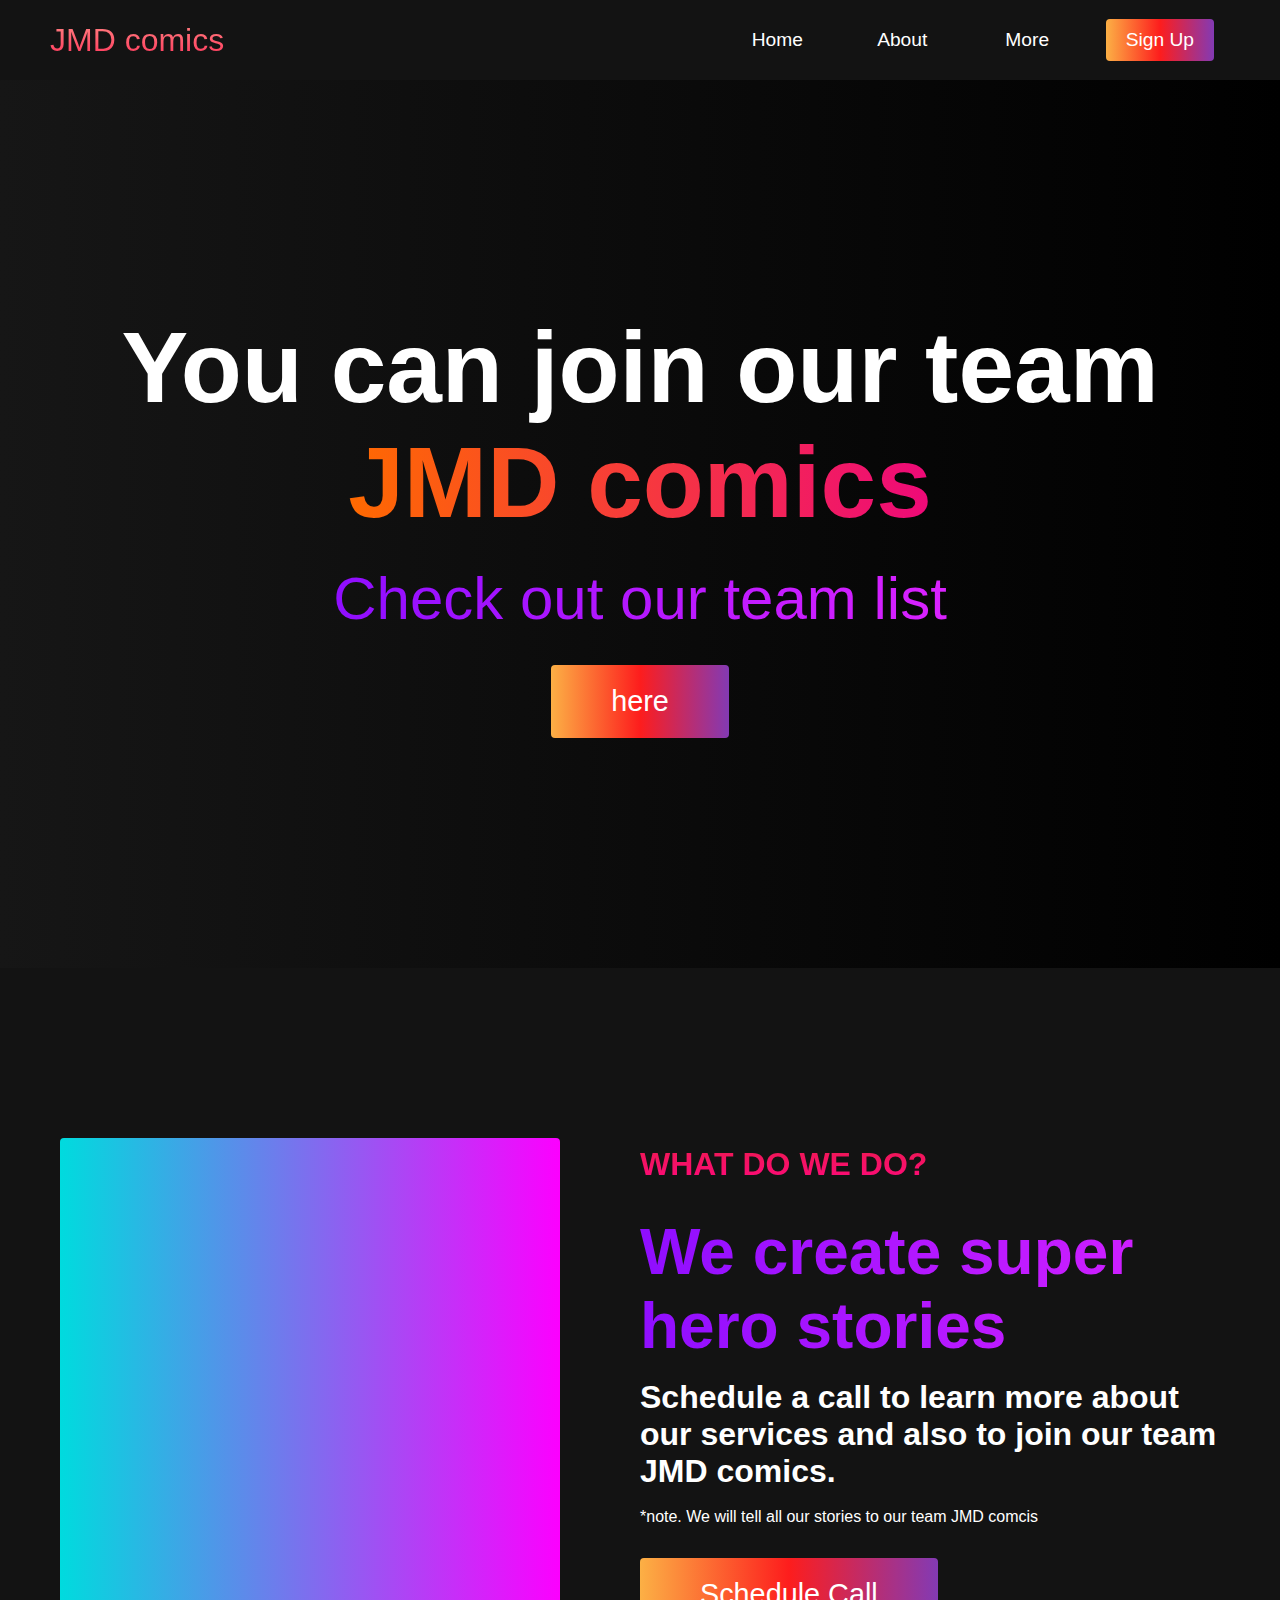
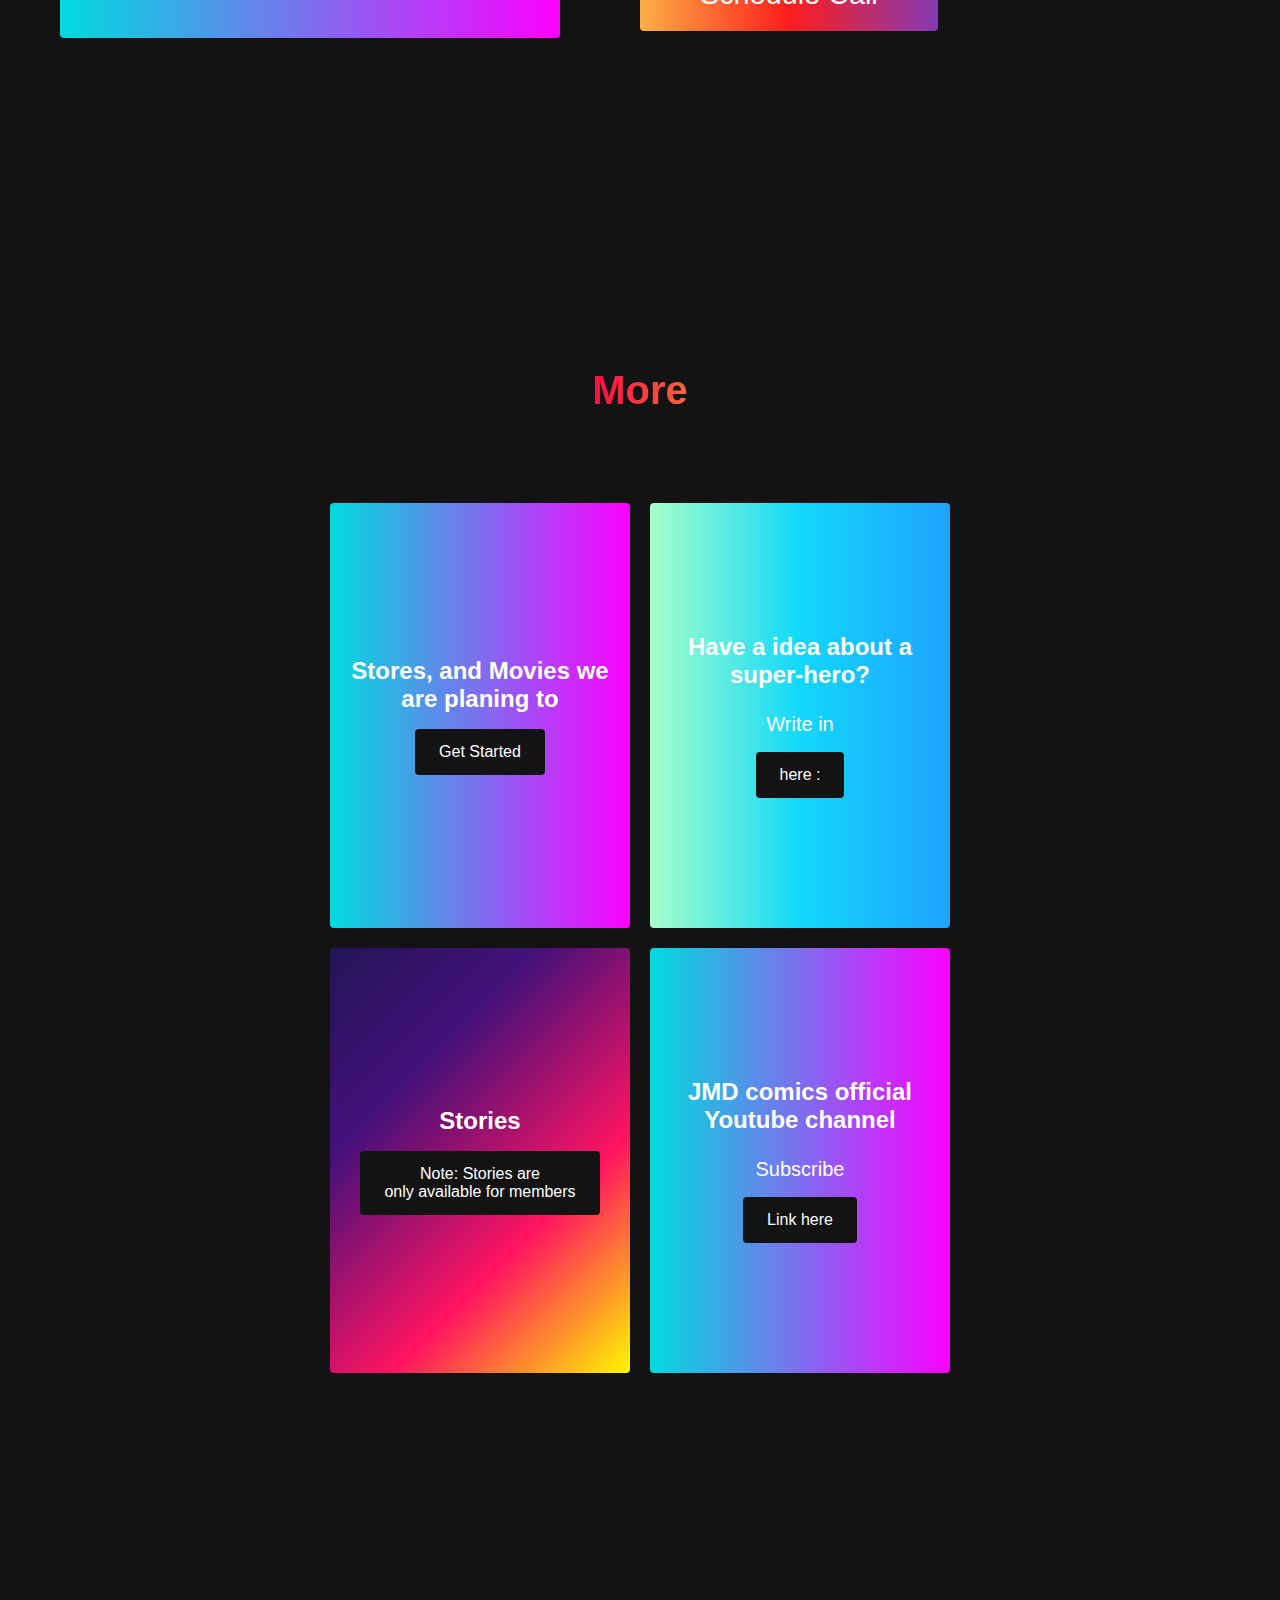
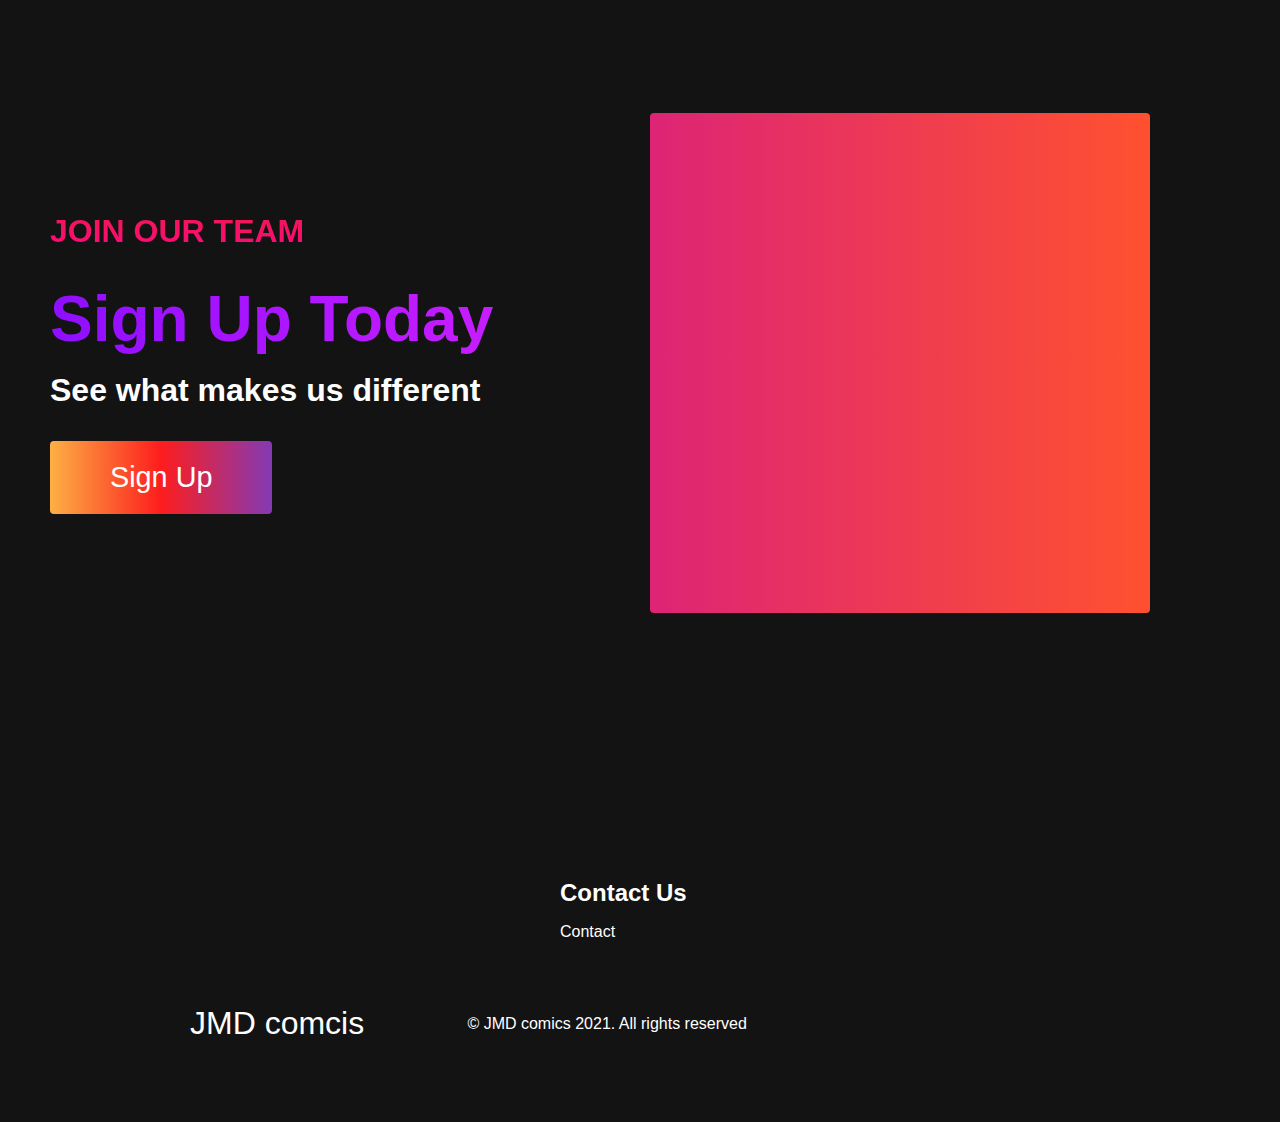
<file: index.html>
<!DOCTYPE html>
<html lang="en">
  <head>
    <script async src="https://pagead2.googlesyndication.com/pagead/js/adsbygoogle.js?client=ca-pub-5188757895193942"
     crossorigin="anonymous"></script>
 
    <meta charset="UTF-8" />
    <meta name="viewport" content="width=device-width, initial-scale=1.0" />
    <title>JMD comics</title>
    <link rel="stylesheet" href="styles.css" />
    <link
      rel="stylesheet"
      href="https://use.fontawesome.com/releases/v5.14.0/css/all.css"
      integrity="sha384-HzLeBuhoNPvSl5KYnjx0BT+WB0QEEqLprO+NBkkk5gbc67FTaL7XIGa2w1L0Xbgc"
      crossorigin="anonymous"
    />
  </head>
  <body>
    <!-- Navbar Section -->
    <nav class="navbar">
      <div class="navbar__container">
        <a href="#home" id="navbar__logo">JMD comics</a>
        <div class="navbar__toggle" id="mobile-menu">
          <span class="bar"></span> <span class="bar"></span>
          <span class="bar"></span>
        </div>
        <ul class="navbar__menu">
          <li class="navbar__item">
            <a href="#home" class="navbar__links" id="home-page">Home</a>
          </li>
          <li class="navbar__item">
            <a href="#about" class="navbar__links" id="about-page">About</a>
          </li>
          <li class="navbar__item">
            <a href="#services" class="navbar__links" id="services-page"
              >More</a
            >
          </li>
          <li class="navbar__btn">
            <a href="#sign-up" class="button" id="signup">Sign Up</a>
          </li>
        </ul>
      </div>
    </nav>

    <!-- Hero Section -->
    <div class="hero" id="home">
      <div class="hero__container">
        <h1 class="hero__heading">You can join our team <span>JMD comics</span></h1>
        <p class="hero__description">Check out our team list</p>
        <button class="main__btn"><a href="list1.html">here</a></button>
      </div>
    </div>

    <!-- About Section -->
    <div class="main" id="about">
      <div class="main__container">
        <div class="main__img--container">
          <div class="main__img--card"><i class="fas fa-layer-group"></i></div>
        </div>
        <div class="main__content">
          <h1>What do we do?</h1>
          <h2>We create super hero stories</h2>
          <p>Schedule a call to learn more about our services and also to join our team JMD comics.  </p>
           <br> *note. We will tell all our stories to our team JMD comcis
          <button class="main__btn"><a href="Schedule/CallSchedule.html">Schedule Call</a></button>
        </div>
      </div>
    </div>

    <!-- Services Section -->
    <div class="services" id="services">
      <h1>More</h1>
      <div class="services__wrapper">
        <div class="services__card">
          <h2>Stores, and Movies we are planing to</h2>
          <div class="services__btn"><a href="movieslist.html"><button> Get Started</button></a></div>
        </div>
        <div class="services__card">
          <h2>Have a idea about a super-hero?</h2>
          <p>Write in </p>
          <div class="services__btn"><a href="index1.html"><button>here :</button></a></div>
        </div>
        <div class="services__card">
          <h2>Stories</h2>
          <div class="services__btn"><a href="stories/Bat_solute_4_ROB/inde1.html"><button>Note: Stories are <br> only available for members </button></a></div>
        </div>
        <div class="services__card">
          <h2>JMD comics official Youtube channel</h2>
          <p>Subscribe</p>
          <div class="services__btn"><a href="https://www.youtube.com/channel/UC9Oqo-scGWzJEYePQoH3SpA"><button>Link here</button></a></div>
        </div>
      </div>
    </div>

    <!-- Features Section -->
    <div class="main" id="sign-up">
      <div class="main__container">
        <div class="main__content">
          <h1>Join Our Team</h1>
          <h2>Sign Up Today</h2>
          <p>See what makes us different</p>
          <button class="main__btn"><a href="index2.html">Sign Up</a></button>
        </div>
        <div class="main__img--container">
          <div class="main__img--card" id="card-2">
            <i class="fas fa-users"></i>
          </div>
        </div>
      </div>
    </div>

    <!-- Footer Section -->
    <div class="footer__container">
      <div class="footer__links">
        <div class="footer__link--wrapper">
          <div class="footer__link--items">
            <h2>Contact Us</h2>
      
            <a href="u-n.html">Contact</a>
            
          </div>
        </div>
      </div>
      <section class="social__media">
        <div class="social__media--wrap">
          <div class="footer__logo">
            <a href="#" id="footer__logo">JMD comcis</a>
          </div>
          <p class="website__rights">© JMD comics 2021. All rights reserved</p>
          <div class="social__icons">
            <a href="https://www.facebook.com/profile.php?id=100074126328949" class="social__icon--link" target="_blank"
              ><i class="fab fa-facebook"></i
            ></a>
            <a href="https://www.instagram.com/mdcomicsmohandatta/" class="social__icon--link"
              ><i class="fab fa-instagram"></i
            ></a>
            <a href="https://www.youtube.com/channel/UC9Oqo-scGWzJEYePQoH3SpA" class="social__icon--link"
              ><i class="fab fa-youtube"></i
            ></a>
            <a href="https://twitter.com/Mohandatta_" class="social__icon--link"
              ><i class="fab fa-twitter"></i
            ></a>
          </div>
        </div>
      </section>
    </div>

    <script src="app.js"></script>
  </body>
</html>
</file>
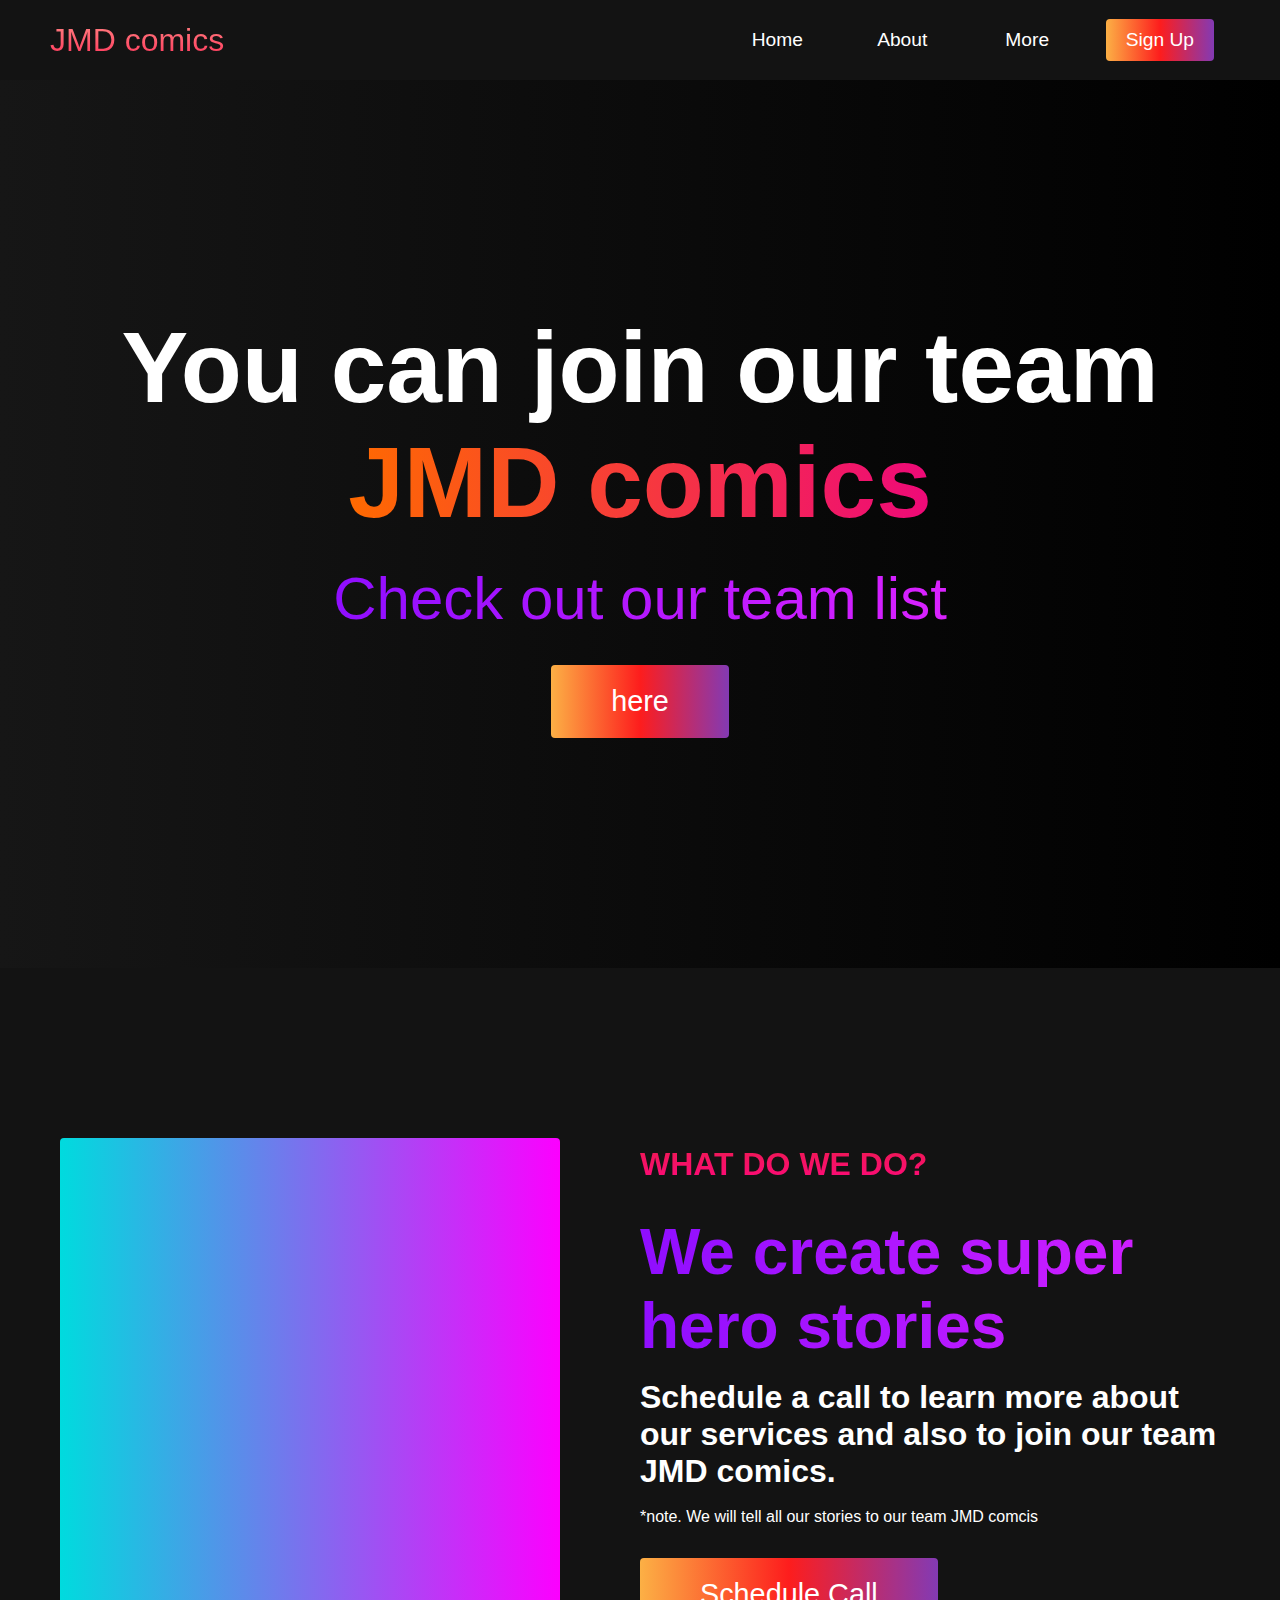
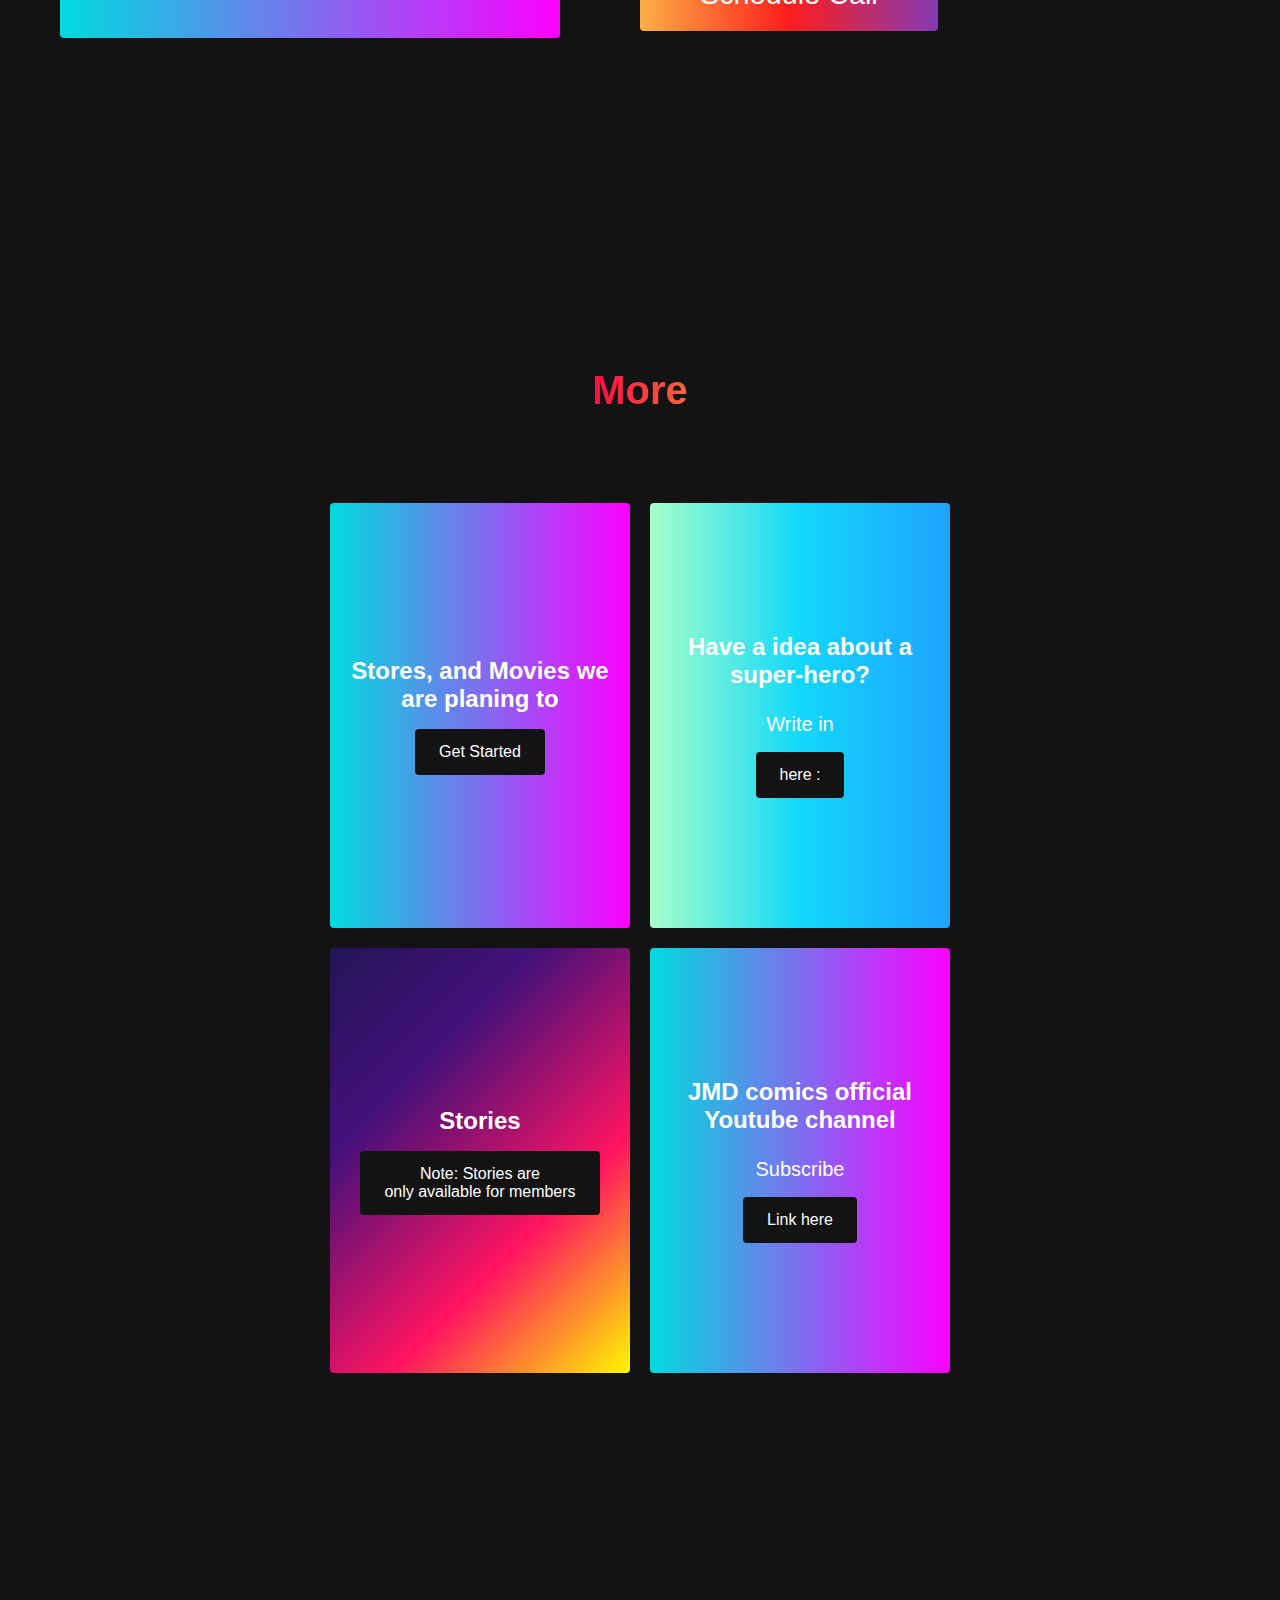
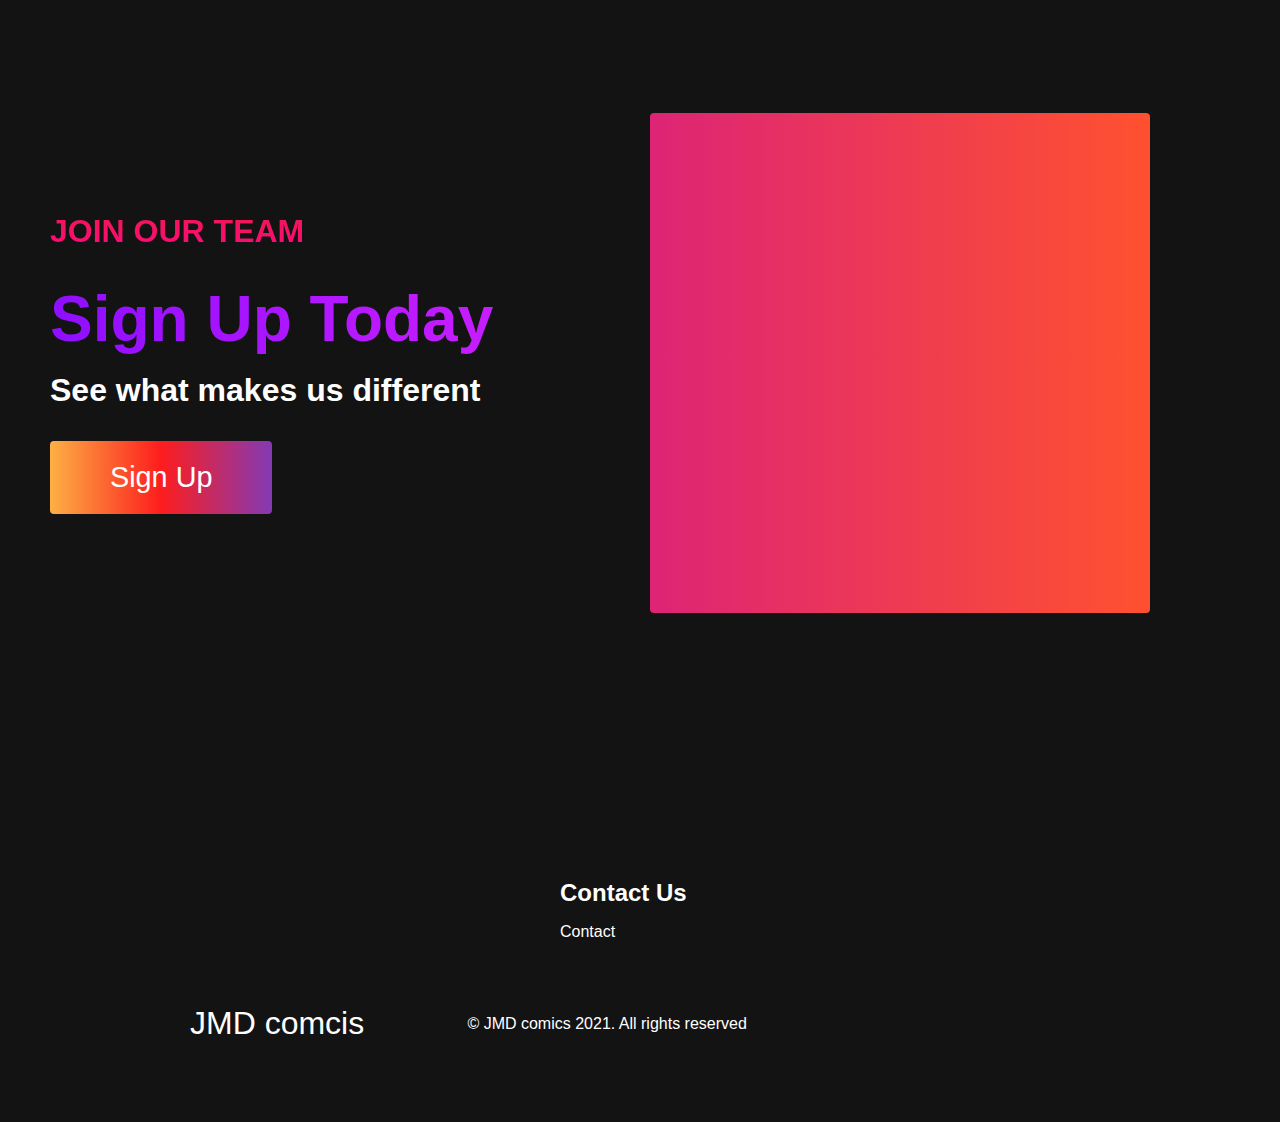
<file: MD comics/index.html>
<!DOCTYPE html>
<html lang="en">
  <head>
    <meta charset="UTF-8" />
    <meta name="viewport" content="width=device-width, initial-scale=1.0" />
    <title>JMD comics</title>
    <link rel="stylesheet" href="styles.css" />
    <link
      rel="stylesheet"
      href="https://use.fontawesome.com/releases/v5.14.0/css/all.css"
      integrity="sha384-HzLeBuhoNPvSl5KYnjx0BT+WB0QEEqLprO+NBkkk5gbc67FTaL7XIGa2w1L0Xbgc"
      crossorigin="anonymous"
    />
  </head>
  <body>
    <!-- Navbar Section -->
    <nav class="navbar">
      <div class="navbar__container">
        <a href="#home" id="navbar__logo">JMD comics</a>
        <div class="navbar__toggle" id="mobile-menu">
          <span class="bar"></span> <span class="bar"></span>
          <span class="bar"></span>
        </div>
        <ul class="navbar__menu">
          <li class="navbar__item">
            <a href="#home" class="navbar__links" id="home-page">Home</a>
          </li>
          <li class="navbar__item">
            <a href="#about" class="navbar__links" id="about-page">About</a>
          </li>
          <li class="navbar__item">
            <a href="#services" class="navbar__links" id="services-page"
              >More</a
            >
          </li>
          <li class="navbar__btn">
            <a href="#sign-up" class="button" id="signup">Sign Up</a>
          </li>
        </ul>
      </div>
    </nav>

    <!-- Hero Section -->
    <div class="hero" id="home">
      <div class="hero__container">
        <h1 class="hero__heading">You can join our team <span>JMD comics</span></h1>
        <p class="hero__description">Check out our team list</p>
        <button class="main__btn"><a href="list1.html">here</a></button>
      </div>
    </div>

    <!-- About Section -->
    <div class="main" id="about">
      <div class="main__container">
        <div class="main__img--container">
          <div class="main__img--card"><i class="fas fa-layer-group"></i></div>
        </div>
        <div class="main__content">
          <h1>What do we do?</h1>
          <h2>We create super hero stories</h2>
          <p>Schedule a call to learn more about our services and also to join our team JMD comics.  </p>
           <br> *note. We will tell all our stories to our team JMD comcis
          <button class="main__btn"><a href="Schedule/CallSchedule.html">Schedule Call</a></button>
        </div>
      </div>
    </div>

    <!-- Services Section -->
    <div class="services" id="services">
      <h1>More</h1>
      <div class="services__wrapper">
        <div class="services__card">
          <h2>Stores, and Movies we are planing to</h2>
          <div class="services__btn"><a href="movieslist.html"><button> Get Started</button></a></div>
        </div>
        <div class="services__card">
          <h2>Have a idea about a super-hero?</h2>
          <p>Write in </p>
          <div class="services__btn"><a href="index1.html"><button>here :</button></a></div>
        </div>
        <div class="services__card">
          <h2>Stories</h2>
          <div class="services__btn"><a href="stories/Bat_solute_4_ROB/inde1.html"><button>Note: Stories are <br> only available for members </button></a></div>
        </div>
        <div class="services__card">
          <h2>JMD comics official Youtube channel</h2>
          <p>Subscribe</p>
          <div class="services__btn"><a href="https://www.youtube.com/channel/UC9Oqo-scGWzJEYePQoH3SpA"><button>Link here</button></a></div>
        </div>
      </div>
    </div>

    <!-- Features Section -->
    <div class="main" id="sign-up">
      <div class="main__container">
        <div class="main__content">
          <h1>Join Our Team</h1>
          <h2>Sign Up Today</h2>
          <p>See what makes us different</p>
          <button class="main__btn"><a href="index2.html">Sign Up</a></button>
        </div>
        <div class="main__img--container">
          <div class="main__img--card" id="card-2">
            <i class="fas fa-users"></i>
          </div>
        </div>
      </div>
    </div>

    <!-- Footer Section -->
    <div class="footer__container">
      <div class="footer__links">
        <div class="footer__link--wrapper">
          <div class="footer__link--items">
            <h2>Contact Us</h2>
            <a href="u-n.html">Contact</a>
            
          </div>
        </div>
      </div>
      <section class="social__media">
        <div class="social__media--wrap">
          <div class="footer__logo">
            <a href="#" id="footer__logo">JMD comcis</a>
          </div>
          <p class="website__rights">© JMD comics 2021. All rights reserved</p>
          <div class="social__icons">
            <a href="https://www.facebook.com/profile.php?id=100074126328949" class="social__icon--link" target="_blank"
              ><i class="fab fa-facebook"></i
            ></a>
            <a href="https://www.instagram.com/mdcomicsmohandatta/" class="social__icon--link"
              ><i class="fab fa-instagram"></i
            ></a>
            <a href="https://www.youtube.com/channel/UC9Oqo-scGWzJEYePQoH3SpA" class="social__icon--link"
              ><i class="fab fa-youtube"></i
            ></a>
            <a href="https://twitter.com/Mohandatta_" class="social__icon--link"
              ><i class="fab fa-twitter"></i
            ></a>
          </div>
        </div>
      </section>
    </div>

    <script src="app.js"></script>
  </body>
</html>
</file>
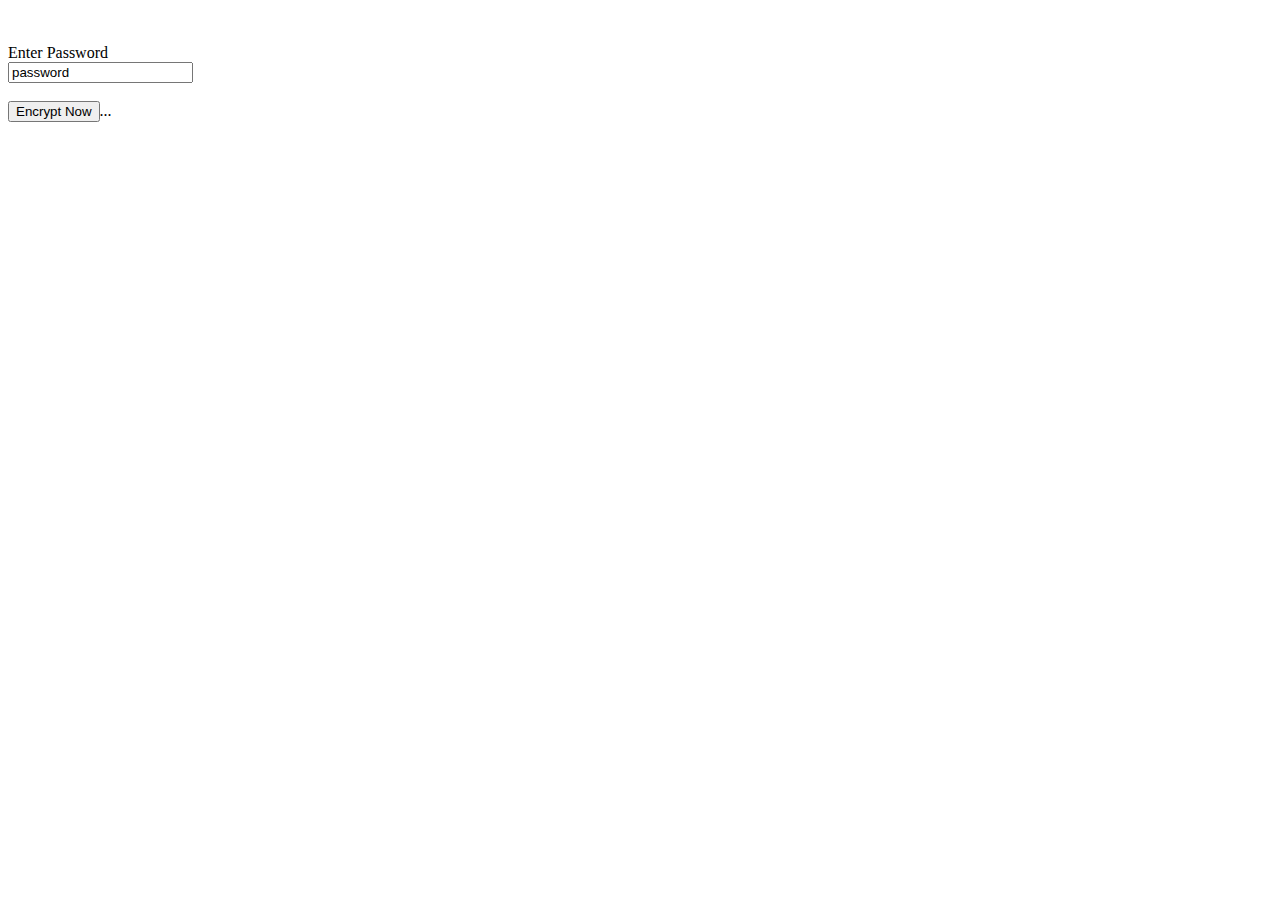
<file: code.html>
<html>
    <HEAD>
        <SCRIPT language="JavaScript">
        hide
        
        var password;
        var pass1="techgeekshan";
        
        password=alert("Please enter your password to view this page!',' ");
        
        if (password==pass1)
          alert('Password Correct! Click OK to enter!');
        else
           {
            window.location="http://youtube.com/techgeekshan";
            }
        </SCRIPT>
        </HEAD>
    <body>
<br><br>Enter Password<br>
<input name=password value='password' size=20>
<br><br><input type=submit name=submit value='Encrypt Now'>...
    </body>
</html>
</file>
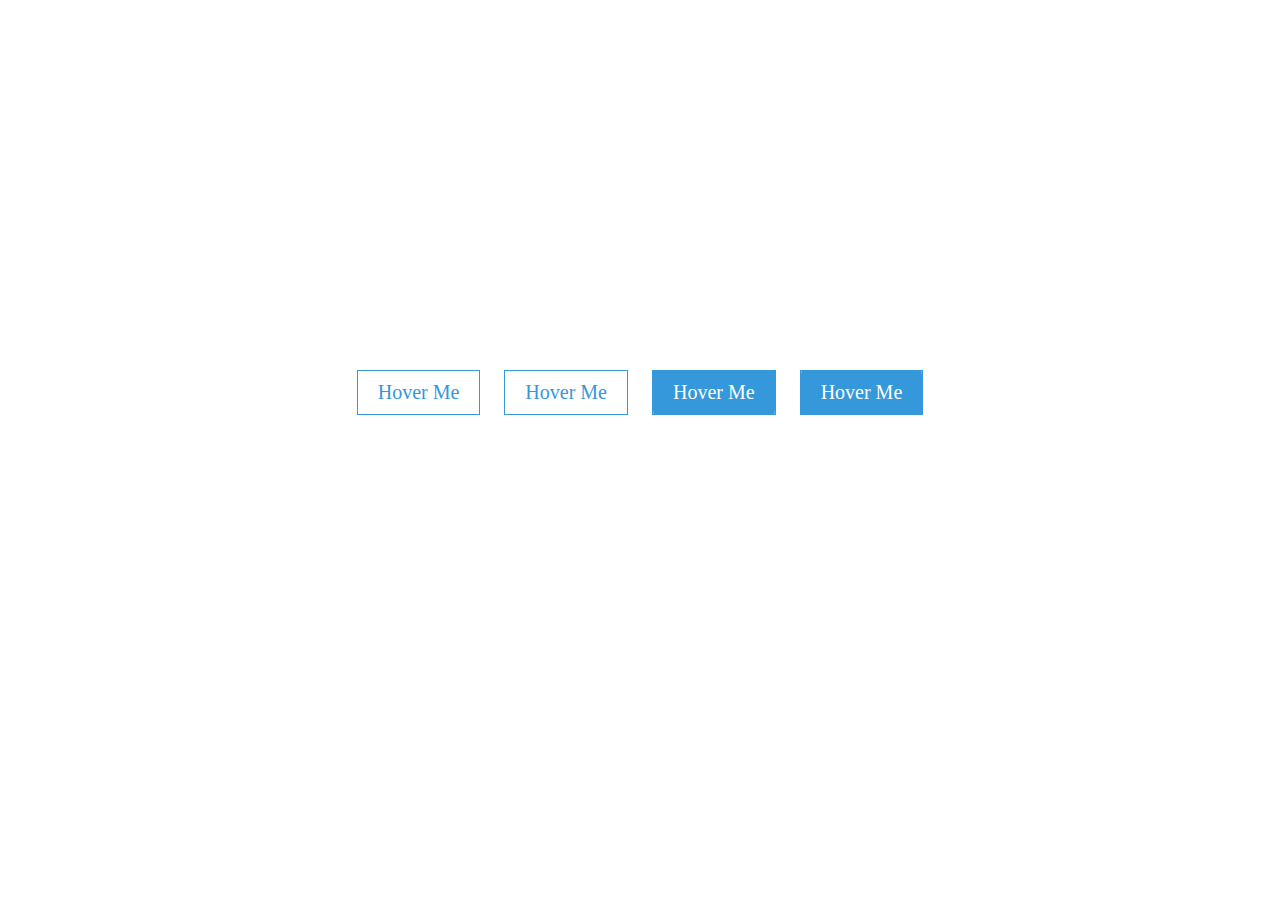
<file: inde123.html>
<!DOCTYPE html>
<html lang="en" dir="ltr">
  <head>
    <meta charset="utf-8">
    <title></title>
    <link rel="stylesheet" href="stylee3.css">
  </head>
  <body>
<div class="container">
  <button class="btn btn1">Hover Me</button>
  <button class="btn btn2">Hover Me</button>
  <button class="btn btn3">Hover Me</button>
  <button class="btn btn4">Hover Me</button>
</div>
  </body>
</html>
</file>
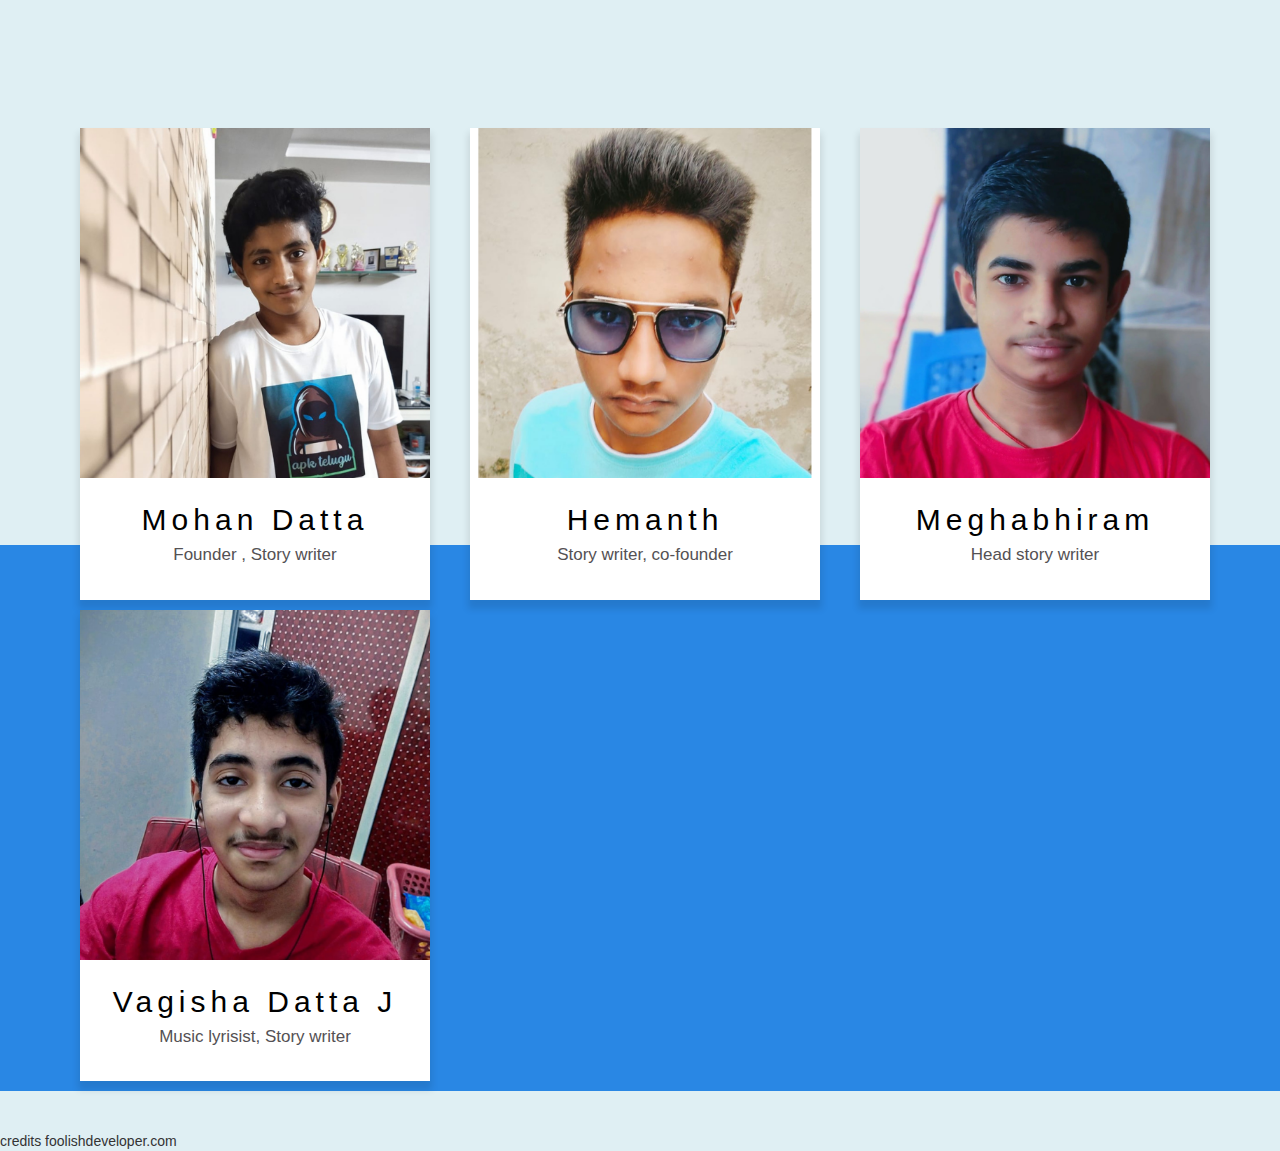
<file: list1.html>
<!DOCTYPE html>
<html lang="en">
<head>
  <meta charset="UTF-8">
  <meta name="viewport" content="width=device-width, initial-scale=1.0">
  <meta http-equiv="X-UA-Compatible" content="ie=edge">
  <title>Our Team Section</title>
  <link rel="stylesheet" href="https://cdnjs.cloudflare.com/ajax/libs/twitter-bootstrap/3.3.7/css/bootstrap.min.css">
  <link rel="stylesheet" href="https://stackpath.bootstrapcdn.com/font-awesome/4.7.0/css/font-awesome.min.css">
<style>
  body{
    height:100vh;
    background: linear-gradient(
        to bottom,
         #dfeff3 50%,
        #2987e4 50%
    );

}
.team-area{
    padding-top: 10%;
}
.single-team{
  box-shadow:0px 7px 7px 2px rgba(0,0,0,0.1);
    background-color: white;
    margin-bottom: 10px;
  margin-left:10px;
 
}
.single-team:hover .social{
    cursor: pointer;
    opacity: 1;
    transform: rotateY(0deg) scale(1, 1);
}
.img-area{
    overflow: hidden;
    position: relative;
}
.img-area img{
    width: 100%;
}
.img-area:hover img{
    transform: scale(1.2)
}
.img-area img{
    transition: all 0.4s ease 0s;
}
@media (max-width: 768px){
    .img-area img{
        display: inline-block;
    }
}
.img-area .social{
    background-color: rgba(0,0,0,0.7);
    position: absolute;
    text-align: center;
    height: 100%;
    width: 100%;
    left: 0;
    top: 0;
    opacity: 0;
    transition: .5s;
    transform: rotateY(180deg) scale(0.5, 0.5);
}
.img-area .social ul{
    text-align: center;
    position: relative;
    top: 175px;
}
.img-area .social ul li a{
    border: 1px solid #fff;
    color: #fff;
    display: block;
    font-size: 20px;
    height: 40px;
    width: 40px;
    line-height: 40px;
    text-align: center;
}
.img-area .social ul li a:hover{
    background-color: #fff;
    color: #000;
    border: 1px solid transparent;
}
.img-text{
    padding: 25px;
    color: black;
    text-align: center;
}
.img-text h4{
    margin: 0 0 5px;
    font-size: 30px;
   font-family: sans-serif;
    letter-spacing: 5px;
}
.img-text h5{
    font-size: 17px;
    color: #545154

}


  </style>
</head>
<body>
 <div class="team-area">
  <div class="container">
    <div class="row">
      <div class="col-md-4 col-sm-6 col-xs-12">
        <div class="single-team">
          <div class="img-area">
            <img src="Images/Untitled design.png" class="img-responsive" alt="">
            <div class="social">
              <ul class="list-inline">
                <li><a href="https://www.facebook.com/profile.php?id=100074126328949"><i class="fa fa-facebook"></i></a></li>
                <li><a href="https://twitter.com/Mohandatta_"><i class="fa fa-twitter"></i></a></li>
                <li><a href="https://www.instagram.com/mdcomicsmohandatta/"><i class="fa fa-instagram"></i></a></li>
                <li><a href="https://www.youtube.com/channel/UC9Oqo-scGWzJEYePQoH3SpA"><i class="fa fa-youtube"></i></a></li>
              </ul>
            </div>
          </div>
          <div class="img-text">
            <h4>Mohan Datta</h4>
            <h5>Founder , Story writer</h5>
          </div>
        </div>
      </div>
            <div class="col-md-4 col-sm-6 col-xs-12">
        <div class="single-team">
          <div class="img-area">
            <img src="Images/hemanth.png" class="img-responsive" alt="">
            <div class="social">
              <ul class="list-inline">
                <li><a href="https://www.instagram.com/hemanth_king999/"><i class="fa fa-instagram"></i></a></li>
              </ul>
            </div>
          </div>
          <div class="img-text">
            <h4>Hemanth</h4>
            <h5>Story writer, co-founder</h5>
          </div>
        </div>
      </div>
      <div class="col-md-4 col-sm-6 col-xs-12">
        <div class="single-team">
          <div class="img-area">
            <img src="Images/Untitled design (2).png" alt="">
            <div class="social">
              <ul class="list-inline">
                <li><a href="https://www.instagram.com/ftggamingfact/"><i class="fa fa-instagram"></i></a></li>
                <li><a href="https://www.youtube.com/channel/UCYX1GBMdvm8bbiadOI6Jo0g/featured"><i class="fa fa-youtube"></i></a></li>
              </ul>
            </div>
          </div>
          <div class="img-text">
            <h4>Meghabhiram</h4>
            <h5>Head story writer</h5>
          </div>
        </div>
      </div>
      <div class="col-md-4 col-sm-6 col-xs-12">
        <div class="single-team">
          <div class="img-area">
            <img src="Images/Untitled design (3).png" class="img-responsive" alt="">
            <div class="social">
              <ul class="list-inline">
                <li><a href="https://www.facebook.com/vagisha.datta"><i class="fa fa-facebook"></i></a></li>
                <li><a href="https://www.instagram.com/datta9_9_19/"><i class="fa fa-instagram"></i></a></li>
                <li><a href="https://www.youtube.com/channel/UC5vylSYJHZ42f0zWb3dMwfA/featured"><i class="fa fa-youtube"></i></a></li>
              </ul>
            </div>
          </div>
          <div class="img-text">
            <h4>Vagisha Datta J</h4>
            <h5>Music lyrisist, Story writer</h5>
          </div>
        </div>
      </div>
    </div>
  </div>
</div> <br><br>credits foolishdeveloper.com
</body>
</html>
</file>
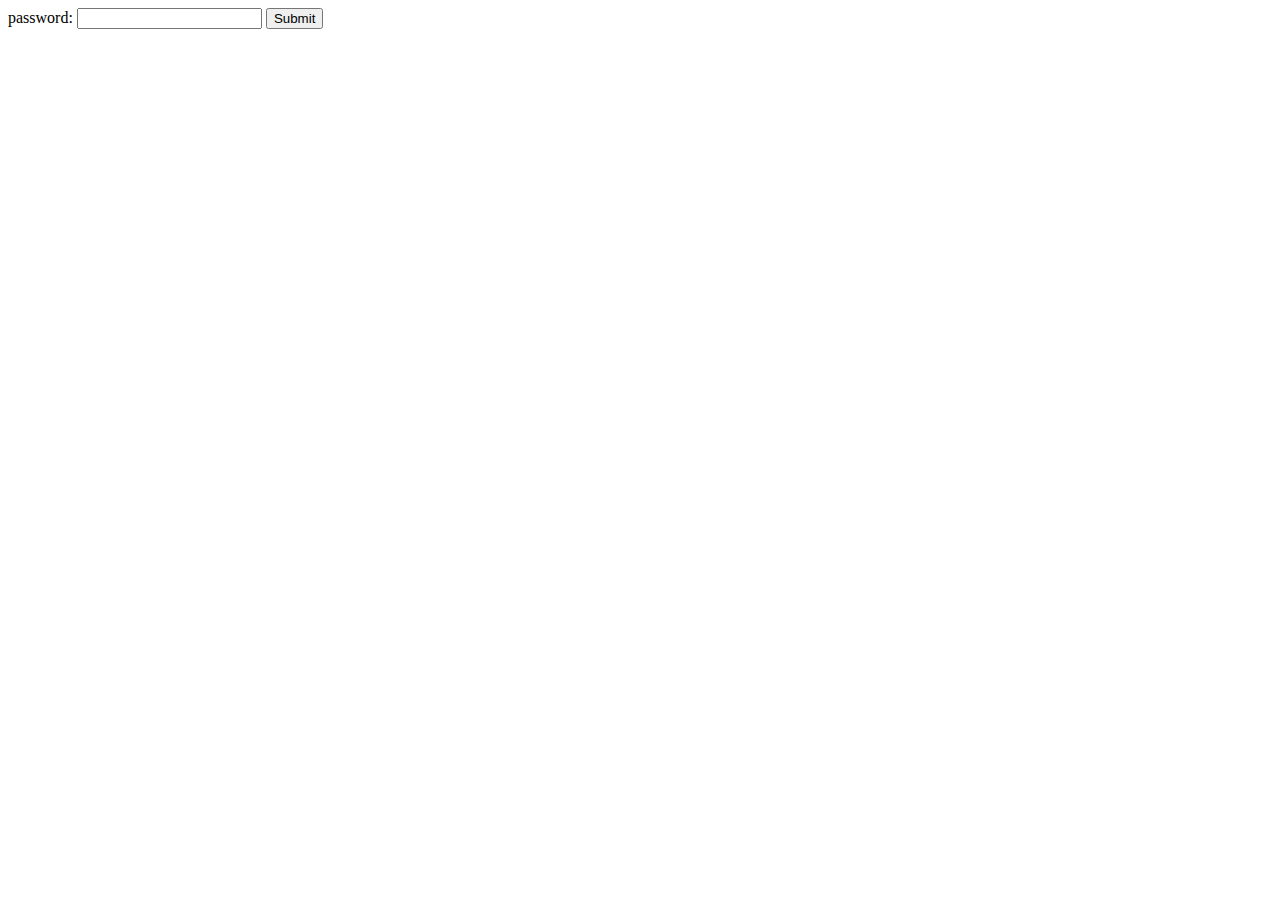
<file: ll.html>
<html>
    <head>
        <title>login</title>
        <HEAD>
            
            </HEAD>
    </head>
    <body>
        <form class="passform" action="inde1.html" onsubmit="return passcheck()">
            password: <input type="password" required id="pass1">
            <input type="submit">
        </form>
    </body>
</html>
</file>
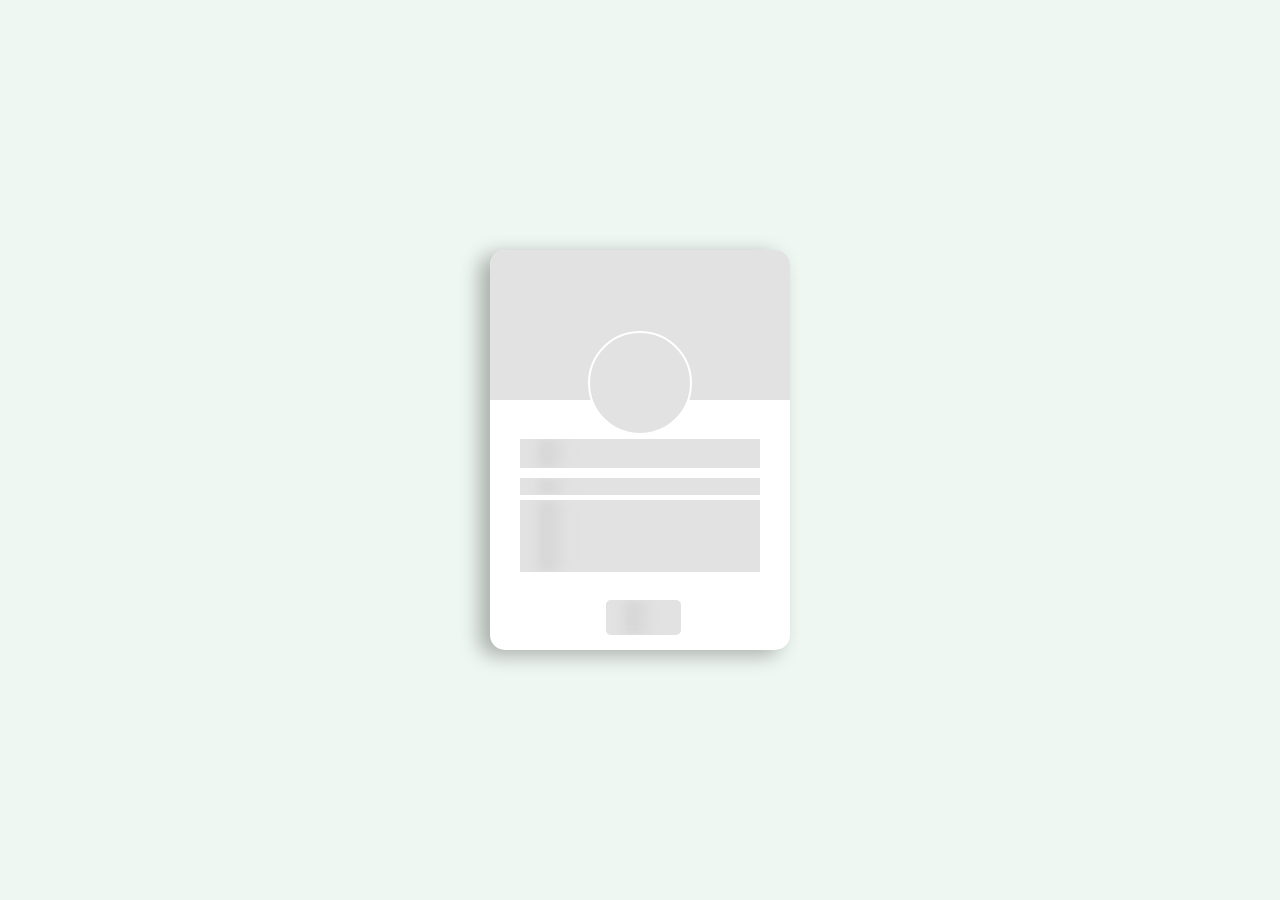
<file: u-n.html>
<!DOCTYPE html>
<html lang="en">
  <!-- Design by foolishdeveloper.com -->
<head>
  <meta charset="UTF-8"> 
  <meta name="viewport" content="width=device-width, initial-scale=1.0">
  <meta http-equiv="X-UA-Compatible" content="ie=edge">
  <title>Contact</title>
  <style media="screen">
    @import url("https://fonts.googleapis.com/css2?family=Lato:wght@300;400;700&display=swap");

* {
  box-sizing: border-box;
  margin: 0;
  padding: 0;
}

body {
  display: flex;
  align-items: center;
  justify-content: center;
  height: 100vh;
  background: #eff7f2;
  font-family: "Lato", sans-serif;
}

.user-card {
  width: 300px;
  height: 400px;
  box-shadow: -10px 5px 20px rgba(0, 0, 0, 0.3);
  border-radius: 15px;
  overflow: hidden;
  background: white;
  display: flex;
  flex-direction: column;
  align-items: center;
  justify-content: space-between;
  transition: box-shadow 0.2s ease-in;
  cursor: pointer;
}

.user-card:hover {
  box-shadow: -10px 10px 20px rgba(0, 0, 0, 0.4);
}

.user-card .user-cover {
  height: 150px;
  width: 100%;
  position: relative;
  background-image: url(https://images.pexels.com/photos/5969/wood-nature-forest-bridge.jpg?w=1260&h=750&dpr=2&auto=compress&cs=tinysrgb);
  background-position: center;
  background-size: cover;
}

.user-card .user-cover .user-avatar {
  position: absolute;
  width: 100px;
  height: 100px;
  border-radius: 50%;
  left: 0;
  right: 0;
  margin: auto;
  bottom: -35px;
  border: 2px solid #fff;
}

.user-card .user-details {
  text-align: center;
  margin-top: 35px;
  margin-bottom: 25px;
  width: 80%;
}

.user-card .user-details .user-name {
  margin-bottom: 10px;
  font-size: 24px;
  font-weight: 600;
}

.user-card .user-details .user-email {
  font-size: 14px;
  color: #0f5fc0;
  font-weight: 500;
}
.user-card .user-details .user-text{
  margin-top: 5px;
  font-size: 15px;
  color: #666;
}
.user-card .contact-user {
  margin-bottom: 15px;
  height: 35px;
  width: 110%;
  border: 0;
  color: white;
  font-weight: bold;
  background: #035f7d;
  letter-spacing: 0.5px;
  border-radius: 5px;
  cursor: pointer;
}

/* Skeleton */

/* Static Skeleton */

.user-card.skeleton .user-cover {
  background: #e2e2e2;
}

.user-card.skeleton .user-cover .user-avatar {
  display: none;
}

.user-card.skeleton .user-cover::after {
  content: "";
  position: absolute;
  width: 100px;
  height: 100px;
  border-radius: 50%;
  left: 0;
  right: 0;
  margin: auto;
  bottom: -35px;
  border: 2px solid #fff;
  z-index: 10;
  background: #e2e2e2;
}

/* Animated Skeleton */

.user-card.skeleton .hide-text {
  background: #e2e2e2;
  color: transparent;
  position: relative;
  overflow: hidden;
}

.user-card.skeleton .hide-text::before {
  content: "";
  position: absolute;
  left: 0%;
  top: 0;
  height: 100%;
  width: 50px;
  background: linear-gradient(to right, #e2e2e2 25%, #d5d5d5 50%, #e2e2e2 100%);
  animation-name: gradient-animation;
  animation-duration: 2s;
  animation-iteration-count: infinite;
  filter: blur(5px);
}

@keyframes gradient-animation {
  from {
    left: 0%;
  }
  to {
    left: 100%;
  }
}

  </style>
</head>
<body>
  <div class="user-card skeleton">
    <div class="user-cover">

      <img class="user-avatar" src="Images/Untitled design (1).png" alt="user profile image" />
    </div>
    <div class="user-details">
      <div class="user-name hide-text">Mohan Datta</div>
      <div class="user-email hide-text">C.E.O</div>
      <div class="user-text hide-text">Hi. I am mohan datta. The founder of JMD comics. You can Join us by contact me. By clicking this button, You could schedule a call with me.  </div>
    </div>
  <a href="schedule/CallSchedule.html"><button class="contact-user hide-text">CONTACT</button></a>
  </div>
  <script type="text/javascript">
const $el = document.querySelector(".user-card");

// Loading finished
setTimeout(() => {
  $el.classList.remove("skeleton");
  $el
    .querySelectorAll(".hide-text")
    .forEach((el) => el.classList.remove("hide-text"));
}, 3000);
  </script>
</body>
</html>
</file>
<file: styles.css>
* {
  box-sizing: border-box;
  margin: 0;
  padding: 0;
  font-family: 'Kumbh Sans', sans-serif;
  scroll-behavior: smooth;
}

.navbar {
  background: #131313;
  height: 80px;
  display: flex;
  justify-content: center;
  align-items: center;
  font-size: 1.2rem;
  position: sticky;
  top: 0;
  z-index: 999;
}

.navbar__container {
  display: flex;
  justify-content: space-between;
  height: 80px;
  z-index: 1;
  width: 100%;
  max-width: 1300px;
  margin: 0 auto;
  padding: 0 50px;
}

#navbar__logo {
  background-color: #ff8177;
  background-image: linear-gradient(to top, #ff0844 0%, #ffb199 100%);
  background-size: 100%;
  -webkit-background-clip: text;
  -moz-background-clip: text;
  -webkit-text-fill-color: transparent;
  -moz-text-fill-color: transparent;
  display: flex;
  align-items: center;
  cursor: pointer;
  text-decoration: none;
  font-size: 2rem;
}

.navbar__menu {
  display: flex;
  align-items: center;
  list-style: none;
}

.navbar__item {
  height: 80px;
}

.navbar__links {
  color: #fff;
  display: flex;
  align-items: center;
  justify-content: center;
  width: 125px;
  text-decoration: none;
  height: 100%;
  transition: all 0.3s ease;
}

.navbar__btn {
  display: flex;
  justify-content: center;
  align-items: center;
  padding: 0 1rem;
  width: 100%;
}

.button {
  display: flex;
  justify-content: center;
  align-items: center;
  text-decoration: none;
  padding: 10px 20px;
  height: 100%;
  width: 100%;
  border: none;
  outline: none;
  border-radius: 4px;
  background: #833ab4;
  background: -webkit-linear-gradient(to right, #fcb045, #fd1d1d, #833ab4);
  background: linear-gradient(to right, #fcb045, #fd1d1d, #833ab4);
  color: #fff;
  transition: all 0.3s ease;
}

.navbar__links:hover {
  color: #9518fc;
  transition: all 0.3s ease;
}

@media screen and (max-width: 960px) {
  .navbar__container {
    display: flex;
    justify-content: space-between;
    height: 80px;
    z-index: 1;
    width: 100%;
    max-width: 1300px;
    padding: 0;
  }

  .navbar__menu {
    display: grid;
    grid-template-columns: auto;
    margin: 0;
    width: 100%;
    position: absolute;
    top: -1000px;
    opacity: 1;
    transition: all 0.5s ease;
    z-index: -1;
  }

  .navbar__menu.active {
    background: #131313;
    top: 100%;
    opacity: 1;
    transition: all 0.5s ease;
    z-index: 99;
    height: 60vh;
    font-size: 1.6rem;
  }

  #navbar__logo {
    padding-left: 25px;
  }

  .navbar__toggle .bar {
    width: 25px;
    height: 3px;
    margin: 5px auto;
    transition: all 0.3s ease-in-out;
    background: #fff;
  }

  .navbar__item {
    width: 100%;
  }

  .navbar__links {
    text-align: center;
    padding: 2rem;
    width: 100%;
    display: table;
  }

  .navbar__btn {
    padding-bottom: 2rem;
  }

  .button {
    display: flex;
    justify-content: center;
    align-items: center;
    width: 80%;
    height: 80px;
    margin: 0;
  }

  #mobile-menu {
    position: absolute;
    top: 20%;
    right: 5%;
    transform: translate(5%, 20%);
  }

  .navbar__toggle .bar {
    display: block;
    cursor: pointer;
  }

  #mobile-menu.is-active .bar:nth-child(2) {
    opacity: 0;
  }

  #mobile-menu.is-active .bar:nth-child(1) {
    transform: translateY(8px) rotate(45deg);
  }

  #mobile-menu.is-active .bar:nth-child(3) {
    transform: translateY(-8px) rotate(-45deg);
  }
}

/* Hero Section */
.hero {
  background: #000000;
  background: linear-gradient(to right, #161616, #000000);
  padding: 200px 0;
}

.hero__container {
  display: flex;
  flex-direction: column;
  justify-content: center;
  align-items: center;
  max-width: 1200px;
  margin: 0 auto;
  height: 90%;
  text-align: center;
  padding: 30px;
}

.hero__heading {
  font-size: 100px;
  margin-bottom: 24px;
  color: #fff;
}

.hero__heading span {
  background: #ee0979; /* fallback for old browsers */
  background: -webkit-linear-gradient(
    to right,
    #ff6a00,
    #ee0979
  ); /* Chrome 10-25, Safari 5.1-6 */
  background: linear-gradient(
    to right,
    #ff6a00,
    #ee0979
  ); /* W3C, IE 10+/ Edge, Firefox 16+, Chrome 26+, Opera 12+, Safari 7+ */
  background-size: 100%;
  -webkit-background-clip: text;
  -moz-background-clip: text;
  -webkit-text-fill-color: transparent;
  -mo-text-fill-color: transparent;
}

.hero__description {
  font-size: 60px;
  background: #da22ff; /* fallback for old browsers */
  background: -webkit-linear-gradient(
    to right,
    #9114ff,
    #da22ff
  ); /* Chrome 10-25, Safari 5.1-6 */
  background: linear-gradient(
    to right,
    #8f0eff,
    #da22ff
  ); /* W3C, IE 10+/ Edge, Firefox 16+, Chrome 26+, Opera 12+, Safari 7+ */
  background-size: 100%;
  -webkit-background-clip: text;
  -moz-background-clip: text;
  -webkit-text-fill-color: transparent;
  -moz-text-fill-color: transparent;
}

.highlight {
  border-bottom: 4px solid rgb(132, 0, 255);
}

@media screen and (max-width: 768px) {
  .hero__heading {
    font-size: 60px;
  }

  .hero__description {
    font-size: 40px;
  }
}

/* About Section */
.main {
  background-color: #131313;
  padding: 10rem 0;
}

.main__container {
  display: grid;
  grid-template-columns: 1fr 1fr;
  align-items: center;
  justify-content: center;
  margin: 0 auto;
  height: 90%;
  z-index: 1;
  width: 100%;
  max-width: 1300px;
  padding: 0 50px;
}

.main__content {
  color: #fff;
  width: 100%;
}

.main__content h1 {
  font-size: 2rem;
  background-color: #fe3b6f;
  background-image: linear-gradient(to top, #ff087b 0%, #ed1a52 100%);
  background-size: 100%;
  -webkit-background-clip: text;
  -moz-background-clip: text;
  -webkit-text-fill-color: transparent;
  -moz-text-fill-color: transparent;
  text-transform: uppercase;
  margin-bottom: 32px;
}

.main__content h2 {
  font-size: 4rem;
  background: #ff8177; /* fallback for old browsers */
  background: -webkit-linear-gradient(
    to right,
    #9114ff,
    #da22ff
  ); /* Chrome 10-25, Safari 5.1-6 */
  background: linear-gradient(
    to right,
    #8f0eff,
    #da22ff
  ); /* W3C, IE 10+/ Edge, Firefox 16+, Chrome 26+, Opera 12+, Safari 7+ */
  background-size: 100%;
  -webkit-background-clip: text;
  -moz-background-clip: text;
  -webkit-text-fill-color: transparent;
  -moz-text-fill-color: transparent;
}

.main__content p {
  margin-top: 1rem;
  font-size: 2rem;
  font-weight: 700;
}

.main__btn {
  font-size: 1.8rem;
  background: #833ab4;
  background: -webkit-linear-gradient(to right, #fcb045, #fd1d1d, #833ab4);
  background: linear-gradient(to right, #fcb045, #fd1d1d, #833ab4);
  padding: 20px 60px;
  border: none;
  border-radius: 4px;
  margin-top: 2rem;
  cursor: pointer;
  position: relative;
  transition: all 0.35s;
  outline: none;
}

.main__btn a {
  position: relative;
  z-index: 2;
  color: #fff;
  text-decoration: none;
}

.main__btn:after {
  position: absolute;
  content: '';
  top: 0;
  left: 0;
  width: 0;
  height: 100%;
  background: #ff1ead;
  transition: all 0.35s;
  border-radius: 4px;
}

.main__btn:hover {
  color: #fff;
}

.main__btn:hover:after {
  width: 100%;
}

.main__img--container {
  text-align: center;
}

.main__img--card {
  margin: 10px;
  height: 500px;
  width: 500px;
  border-radius: 4px;
  display: flex;
  flex-direction: column;
  justify-content: center;
  color: #fff;
  background-image: linear-gradient(to right, #00dbde 0%, #fc00ff 100%);
}

.fa-layer-group,
.fa-users {
  font-size: 14rem;
}

#card-2 {
  background: #ff512f;
  background: -webkit-linear-gradient(to right, #dd2476, #ff512f);
  background: linear-gradient(to right, #dd2476, #ff512f);
}

/* Mobile Responsive */
@media screen and (max-width: 1100px) {
  .main__container {
    display: grid;
    grid-template-columns: 1fr;
    align-items: center;
    justify-content: center;
    width: 100%;
    margin: 0 auto;
    height: 90%;
  }

  .main__img--container {
    display: flex;
    justify-content: center;
  }

  .main__img--card {
    height: 425px;
    width: 425px;
  }

  .main__content {
    text-align: center;
    margin-bottom: 4rem;
  }

  .main__content h1 {
    font-size: 2.5rem;
    margin-top: 2rem;
  }

  .main__content h2 {
    font-size: 3rem;
  }

  .main__content p {
    margin-top: 1rem;
    font-size: 1.5rem;
  }
}

@media screen and (max-width: 480px) {
  .main__img--card {
    width: 250px;
    height: 250px;
  }

  .fa-users,
  .fa-layer-group {
    font-size: 4rem;
  }

  .main__content h1 {
    font-size: 2rem;
    margin-top: 3rem;
  }
  .main__content h2 {
    font-size: 2rem;
  }

  .main__content p {
    margin-top: 2rem;
  }

  .main__btn {
    padding: 12px 36px;
    margin: 2.5rem 0;
  }
}

/* Services Section */
.services {
  background: #131313;
  display: flex;
  flex-direction: column;
  justify-content: center;
  align-items: center;
  height: 100%;
  padding: 10rem 0;
}

.services h1 {
  background-color: #ff8177;
  background-image: linear-gradient(to right, #ff0844 0%, #f7673c 100%);
  background-size: 100%;
  -webkit-background-clip: text;
  -moz-background-clip: text;
  -webkit-text-fill-color: transparent;
  -moz-text-fill-color: transparent;
  margin-bottom: 5rem;
  font-size: 2.5rem;
}

.services__wrapper {
  display: grid;
  grid-template-columns: 1fr 1fr 1fr 1fr;
  grid-template-rows: 1fr;
}

.services__card {
  margin: 10px;
  height: 425px;
  width: 300px;
  border-radius: 4px;
  display: flex;
  flex-direction: column;
  justify-content: center;
  color: #fff;
  background-image: linear-gradient(to right, #00dbde 0%, #fc00ff 100%);
  transition: 0.3s ease-in;
}

.services__card:nth-child(2) {
  background: #1fa2ff; /* fallback for old browsers */
  background: -webkit-linear-gradient(
    to right,
    #a6ffcb,
    #12d8fa,
    #1fa2ff
  ); /* Chrome 10-25, Safari 5.1-6 */
  background: linear-gradient(
    to right,
    #a6ffcb,
    #12d8fa,
    #1fa2ff
  ); /* W3C, IE 10+/ Edge, Firefox 16+, Chrome 26+, Opera 12+, Safari 7+ */
}

.services__card:nth-child(3) {
  background-image: linear-gradient(
    -225deg,
    #231557 0%,
    #44107a 29%,
    #ff1361 67%,
    #fff800 100%
  );
}

.services__card h2 {
  text-align: center;
}

.services__card p {
  text-align: center;
  margin-top: 24px;
  font-size: 20px;
}

.services__btn {
  display: flex;
  justify-content: center;
  margin-top: 16px;
}

.services__card button {
  color: #fff;
  padding: 14px 24px;
  border: none;
  outline: none;
  border-radius: 4px;
  background: #131313;
  font-size: 1rem;
}

.services__card button:hover {
  cursor: pointer;
}

.services__card:hover {
  transform: scale(1.075);
  transition: 0.3s ease-in;
  cursor: pointer;
}

@media screen and (max-width: 1300px) {
  .services__wrapper {
    grid-template-columns: 1fr 1fr;
  }
}

@media screen and (max-width: 768px) {
  .services__wrapper {
    grid-template-columns: 1fr;
  }
}

/* Footer CSS */
.footer__container {
  background-color: #131313;
  padding: 5rem 0;
  display: flex;
  flex-direction: column;
  justify-content: center;
  align-items: center;
}

#footer__logo {
  color: #fff;
  display: flex;
  align-items: center;
  cursor: pointer;
  text-decoration: none;
  font-size: 2rem;
}

.footer__links {
  width: 100%;
  max-width: 1000px;
  display: flex;
  justify-content: center;
}

.footer__link--wrapper {
  display: flex;
}

.footer__link--items {
  display: flex;
  flex-direction: column;
  align-items: flex-start;
  margin: 16px;
  text-align: left;
  width: 160px;
  box-sizing: border-box;
}

.footer__link--items h2 {
  margin-bottom: 16px;
  color: #fff;
}

.footer__link--items a {
  color: #fff;
  text-decoration: none;
  margin-bottom: 0.5rem;
  transition: 0.3 ease-out;
}

.footer__link--items a:hover {
  color: #e9e9e9;
  transition: 0.3 ease-out;
}

.social__icon--link {
  color: #fff;
  font-size: 24px;
}

.social__media {
  max-width: 1000px;
  width: 100%;
}

.social__media--wrap {
  display: flex;
  justify-content: space-between;
  align-items: center;
  width: 90%;
  max-width: 1000px;
  margin: 40px auto 0 auto;
}

.social__icons {
  display: flex;
  justify-content: space-between;
  align-items: center;
  width: 240px;
}

.website__rights {
  color: #fff;
}

@media screen and (max-width: 820px) {
  .footer__links {
    padding-top: 2rem;
  }

  #footer__logo {
    margin-bottom: 2rem;
  }

  .website__rights {
    margin-bottom: 2rem;
  }

  .footer__link--wrapper {
    flex-direction: column;
  }

  .social__media--wrap {
    flex-direction: column;
  }
}

@media screen and (max-width: 480px) {
  .footer__link--items {
    margin: 0;
    padding: 10px;
    width: 100%;
  }
}
</file>
<file: MD comics/styles.css>
* {
  box-sizing: border-box;
  margin: 0;
  padding: 0;
  font-family: 'Kumbh Sans', sans-serif;
  scroll-behavior: smooth;
}

.navbar {
  background: #131313;
  height: 80px;
  display: flex;
  justify-content: center;
  align-items: center;
  font-size: 1.2rem;
  position: sticky;
  top: 0;
  z-index: 999;
}

.navbar__container {
  display: flex;
  justify-content: space-between;
  height: 80px;
  z-index: 1;
  width: 100%;
  max-width: 1300px;
  margin: 0 auto;
  padding: 0 50px;
}

#navbar__logo {
  background-color: #ff8177;
  background-image: linear-gradient(to top, #ff0844 0%, #ffb199 100%);
  background-size: 100%;
  -webkit-background-clip: text;
  -moz-background-clip: text;
  -webkit-text-fill-color: transparent;
  -moz-text-fill-color: transparent;
  display: flex;
  align-items: center;
  cursor: pointer;
  text-decoration: none;
  font-size: 2rem;
}

.navbar__menu {
  display: flex;
  align-items: center;
  list-style: none;
}

.navbar__item {
  height: 80px;
}

.navbar__links {
  color: #fff;
  display: flex;
  align-items: center;
  justify-content: center;
  width: 125px;
  text-decoration: none;
  height: 100%;
  transition: all 0.3s ease;
}

.navbar__btn {
  display: flex;
  justify-content: center;
  align-items: center;
  padding: 0 1rem;
  width: 100%;
}

.button {
  display: flex;
  justify-content: center;
  align-items: center;
  text-decoration: none;
  padding: 10px 20px;
  height: 100%;
  width: 100%;
  border: none;
  outline: none;
  border-radius: 4px;
  background: #833ab4;
  background: -webkit-linear-gradient(to right, #fcb045, #fd1d1d, #833ab4);
  background: linear-gradient(to right, #fcb045, #fd1d1d, #833ab4);
  color: #fff;
  transition: all 0.3s ease;
}

.navbar__links:hover {
  color: #9518fc;
  transition: all 0.3s ease;
}

@media screen and (max-width: 960px) {
  .navbar__container {
    display: flex;
    justify-content: space-between;
    height: 80px;
    z-index: 1;
    width: 100%;
    max-width: 1300px;
    padding: 0;
  }

  .navbar__menu {
    display: grid;
    grid-template-columns: auto;
    margin: 0;
    width: 100%;
    position: absolute;
    top: -1000px;
    opacity: 1;
    transition: all 0.5s ease;
    z-index: -1;
  }

  .navbar__menu.active {
    background: #131313;
    top: 100%;
    opacity: 1;
    transition: all 0.5s ease;
    z-index: 99;
    height: 60vh;
    font-size: 1.6rem;
  }

  #navbar__logo {
    padding-left: 25px;
  }

  .navbar__toggle .bar {
    width: 25px;
    height: 3px;
    margin: 5px auto;
    transition: all 0.3s ease-in-out;
    background: #fff;
  }

  .navbar__item {
    width: 100%;
  }

  .navbar__links {
    text-align: center;
    padding: 2rem;
    width: 100%;
    display: table;
  }

  .navbar__btn {
    padding-bottom: 2rem;
  }

  .button {
    display: flex;
    justify-content: center;
    align-items: center;
    width: 80%;
    height: 80px;
    margin: 0;
  }

  #mobile-menu {
    position: absolute;
    top: 20%;
    right: 5%;
    transform: translate(5%, 20%);
  }

  .navbar__toggle .bar {
    display: block;
    cursor: pointer;
  }

  #mobile-menu.is-active .bar:nth-child(2) {
    opacity: 0;
  }

  #mobile-menu.is-active .bar:nth-child(1) {
    transform: translateY(8px) rotate(45deg);
  }

  #mobile-menu.is-active .bar:nth-child(3) {
    transform: translateY(-8px) rotate(-45deg);
  }
}

/* Hero Section */
.hero {
  background: #000000;
  background: linear-gradient(to right, #161616, #000000);
  padding: 200px 0;
}

.hero__container {
  display: flex;
  flex-direction: column;
  justify-content: center;
  align-items: center;
  max-width: 1200px;
  margin: 0 auto;
  height: 90%;
  text-align: center;
  padding: 30px;
}

.hero__heading {
  font-size: 100px;
  margin-bottom: 24px;
  color: #fff;
}

.hero__heading span {
  background: #ee0979; /* fallback for old browsers */
  background: -webkit-linear-gradient(
    to right,
    #ff6a00,
    #ee0979
  ); /* Chrome 10-25, Safari 5.1-6 */
  background: linear-gradient(
    to right,
    #ff6a00,
    #ee0979
  ); /* W3C, IE 10+/ Edge, Firefox 16+, Chrome 26+, Opera 12+, Safari 7+ */
  background-size: 100%;
  -webkit-background-clip: text;
  -moz-background-clip: text;
  -webkit-text-fill-color: transparent;
  -mo-text-fill-color: transparent;
}

.hero__description {
  font-size: 60px;
  background: #da22ff; /* fallback for old browsers */
  background: -webkit-linear-gradient(
    to right,
    #9114ff,
    #da22ff
  ); /* Chrome 10-25, Safari 5.1-6 */
  background: linear-gradient(
    to right,
    #8f0eff,
    #da22ff
  ); /* W3C, IE 10+/ Edge, Firefox 16+, Chrome 26+, Opera 12+, Safari 7+ */
  background-size: 100%;
  -webkit-background-clip: text;
  -moz-background-clip: text;
  -webkit-text-fill-color: transparent;
  -moz-text-fill-color: transparent;
}

.highlight {
  border-bottom: 4px solid rgb(132, 0, 255);
}

@media screen and (max-width: 768px) {
  .hero__heading {
    font-size: 60px;
  }

  .hero__description {
    font-size: 40px;
  }
}

/* About Section */
.main {
  background-color: #131313;
  padding: 10rem 0;
}

.main__container {
  display: grid;
  grid-template-columns: 1fr 1fr;
  align-items: center;
  justify-content: center;
  margin: 0 auto;
  height: 90%;
  z-index: 1;
  width: 100%;
  max-width: 1300px;
  padding: 0 50px;
}

.main__content {
  color: #fff;
  width: 100%;
}

.main__content h1 {
  font-size: 2rem;
  background-color: #fe3b6f;
  background-image: linear-gradient(to top, #ff087b 0%, #ed1a52 100%);
  background-size: 100%;
  -webkit-background-clip: text;
  -moz-background-clip: text;
  -webkit-text-fill-color: transparent;
  -moz-text-fill-color: transparent;
  text-transform: uppercase;
  margin-bottom: 32px;
}

.main__content h2 {
  font-size: 4rem;
  background: #ff8177; /* fallback for old browsers */
  background: -webkit-linear-gradient(
    to right,
    #9114ff,
    #da22ff
  ); /* Chrome 10-25, Safari 5.1-6 */
  background: linear-gradient(
    to right,
    #8f0eff,
    #da22ff
  ); /* W3C, IE 10+/ Edge, Firefox 16+, Chrome 26+, Opera 12+, Safari 7+ */
  background-size: 100%;
  -webkit-background-clip: text;
  -moz-background-clip: text;
  -webkit-text-fill-color: transparent;
  -moz-text-fill-color: transparent;
}

.main__content p {
  margin-top: 1rem;
  font-size: 2rem;
  font-weight: 700;
}

.main__btn {
  font-size: 1.8rem;
  background: #833ab4;
  background: -webkit-linear-gradient(to right, #fcb045, #fd1d1d, #833ab4);
  background: linear-gradient(to right, #fcb045, #fd1d1d, #833ab4);
  padding: 20px 60px;
  border: none;
  border-radius: 4px;
  margin-top: 2rem;
  cursor: pointer;
  position: relative;
  transition: all 0.35s;
  outline: none;
}

.main__btn a {
  position: relative;
  z-index: 2;
  color: #fff;
  text-decoration: none;
}

.main__btn:after {
  position: absolute;
  content: '';
  top: 0;
  left: 0;
  width: 0;
  height: 100%;
  background: #ff1ead;
  transition: all 0.35s;
  border-radius: 4px;
}

.main__btn:hover {
  color: #fff;
}

.main__btn:hover:after {
  width: 100%;
}

.main__img--container {
  text-align: center;
}

.main__img--card {
  margin: 10px;
  height: 500px;
  width: 500px;
  border-radius: 4px;
  display: flex;
  flex-direction: column;
  justify-content: center;
  color: #fff;
  background-image: linear-gradient(to right, #00dbde 0%, #fc00ff 100%);
}

.fa-layer-group,
.fa-users {
  font-size: 14rem;
}

#card-2 {
  background: #ff512f;
  background: -webkit-linear-gradient(to right, #dd2476, #ff512f);
  background: linear-gradient(to right, #dd2476, #ff512f);
}

/* Mobile Responsive */
@media screen and (max-width: 1100px) {
  .main__container {
    display: grid;
    grid-template-columns: 1fr;
    align-items: center;
    justify-content: center;
    width: 100%;
    margin: 0 auto;
    height: 90%;
  }

  .main__img--container {
    display: flex;
    justify-content: center;
  }

  .main__img--card {
    height: 425px;
    width: 425px;
  }

  .main__content {
    text-align: center;
    margin-bottom: 4rem;
  }

  .main__content h1 {
    font-size: 2.5rem;
    margin-top: 2rem;
  }

  .main__content h2 {
    font-size: 3rem;
  }

  .main__content p {
    margin-top: 1rem;
    font-size: 1.5rem;
  }
}

@media screen and (max-width: 480px) {
  .main__img--card {
    width: 250px;
    height: 250px;
  }

  .fa-users,
  .fa-layer-group {
    font-size: 4rem;
  }

  .main__content h1 {
    font-size: 2rem;
    margin-top: 3rem;
  }
  .main__content h2 {
    font-size: 2rem;
  }

  .main__content p {
    margin-top: 2rem;
  }

  .main__btn {
    padding: 12px 36px;
    margin: 2.5rem 0;
  }
}

/* Services Section */
.services {
  background: #131313;
  display: flex;
  flex-direction: column;
  justify-content: center;
  align-items: center;
  height: 100%;
  padding: 10rem 0;
}

.services h1 {
  background-color: #ff8177;
  background-image: linear-gradient(to right, #ff0844 0%, #f7673c 100%);
  background-size: 100%;
  -webkit-background-clip: text;
  -moz-background-clip: text;
  -webkit-text-fill-color: transparent;
  -moz-text-fill-color: transparent;
  margin-bottom: 5rem;
  font-size: 2.5rem;
}

.services__wrapper {
  display: grid;
  grid-template-columns: 1fr 1fr 1fr 1fr;
  grid-template-rows: 1fr;
}

.services__card {
  margin: 10px;
  height: 425px;
  width: 300px;
  border-radius: 4px;
  display: flex;
  flex-direction: column;
  justify-content: center;
  color: #fff;
  background-image: linear-gradient(to right, #00dbde 0%, #fc00ff 100%);
  transition: 0.3s ease-in;
}

.services__card:nth-child(2) {
  background: #1fa2ff; /* fallback for old browsers */
  background: -webkit-linear-gradient(
    to right,
    #a6ffcb,
    #12d8fa,
    #1fa2ff
  ); /* Chrome 10-25, Safari 5.1-6 */
  background: linear-gradient(
    to right,
    #a6ffcb,
    #12d8fa,
    #1fa2ff
  ); /* W3C, IE 10+/ Edge, Firefox 16+, Chrome 26+, Opera 12+, Safari 7+ */
}

.services__card:nth-child(3) {
  background-image: linear-gradient(
    -225deg,
    #231557 0%,
    #44107a 29%,
    #ff1361 67%,
    #fff800 100%
  );
}

.services__card h2 {
  text-align: center;
}

.services__card p {
  text-align: center;
  margin-top: 24px;
  font-size: 20px;
}

.services__btn {
  display: flex;
  justify-content: center;
  margin-top: 16px;
}

.services__card button {
  color: #fff;
  padding: 14px 24px;
  border: none;
  outline: none;
  border-radius: 4px;
  background: #131313;
  font-size: 1rem;
}

.services__card button:hover {
  cursor: pointer;
}

.services__card:hover {
  transform: scale(1.075);
  transition: 0.3s ease-in;
  cursor: pointer;
}

@media screen and (max-width: 1300px) {
  .services__wrapper {
    grid-template-columns: 1fr 1fr;
  }
}

@media screen and (max-width: 768px) {
  .services__wrapper {
    grid-template-columns: 1fr;
  }
}

/* Footer CSS */
.footer__container {
  background-color: #131313;
  padding: 5rem 0;
  display: flex;
  flex-direction: column;
  justify-content: center;
  align-items: center;
}

#footer__logo {
  color: #fff;
  display: flex;
  align-items: center;
  cursor: pointer;
  text-decoration: none;
  font-size: 2rem;
}

.footer__links {
  width: 100%;
  max-width: 1000px;
  display: flex;
  justify-content: center;
}

.footer__link--wrapper {
  display: flex;
}

.footer__link--items {
  display: flex;
  flex-direction: column;
  align-items: flex-start;
  margin: 16px;
  text-align: left;
  width: 160px;
  box-sizing: border-box;
}

.footer__link--items h2 {
  margin-bottom: 16px;
  color: #fff;
}

.footer__link--items a {
  color: #fff;
  text-decoration: none;
  margin-bottom: 0.5rem;
  transition: 0.3 ease-out;
}

.footer__link--items a:hover {
  color: #e9e9e9;
  transition: 0.3 ease-out;
}

.social__icon--link {
  color: #fff;
  font-size: 24px;
}

.social__media {
  max-width: 1000px;
  width: 100%;
}

.social__media--wrap {
  display: flex;
  justify-content: space-between;
  align-items: center;
  width: 90%;
  max-width: 1000px;
  margin: 40px auto 0 auto;
}

.social__icons {
  display: flex;
  justify-content: space-between;
  align-items: center;
  width: 240px;
}

.website__rights {
  color: #fff;
}

@media screen and (max-width: 820px) {
  .footer__links {
    padding-top: 2rem;
  }

  #footer__logo {
    margin-bottom: 2rem;
  }

  .website__rights {
    margin-bottom: 2rem;
  }

  .footer__link--wrapper {
    flex-direction: column;
  }

  .social__media--wrap {
    flex-direction: column;
  }
}

@media screen and (max-width: 480px) {
  .footer__link--items {
    margin: 0;
    padding: 10px;
    width: 100%;
  }
}
</file>
<file: stylee3.css>
body{
  margin: 0;
  padding: 0;
}
.container{
  text-align: center;
  margin-top: 360px;
}
.btn{
  border: 1px solid #3498db;
  background: none;
  padding: 10px 20px;
  font-size: 20px;
  font-family: "montserrat";
  cursor: pointer;
  margin: 10px;
  transition: 0.8s;
  position: relative;
  overflow: hidden;
}
.btn1,.btn2{
  color: #3498db;
}
.btn3,.btn4{
  color: #fff;
}
.btn1:hover,.btn2:hover{
  color: #fff;
}
.btn3:hover,.btn4:hover{
  color: #3498db;
}
.btn::before{
  content: "";
  position: absolute;
  left: 0;
  width: 100%;
  height: 0%;
  background: #3498db;
  z-index: -1;
  transition: 0.8s;
}
.btn1::before,.btn3::before{
  top: 0;
  border-radius: 0 0 50% 50%;
}
.btn2::before,.btn4::before{
  bottom: 0;
  border-radius: 50% 50% 0 0;
}
.btn3::before,.btn4::before{
  height: 180%;
}
.btn1:hover::before,.btn2:hover::before{
  height: 180%;
}
.btn3:hover::before,.btn4:hover::before{
  height: 0%;
}
</file>
